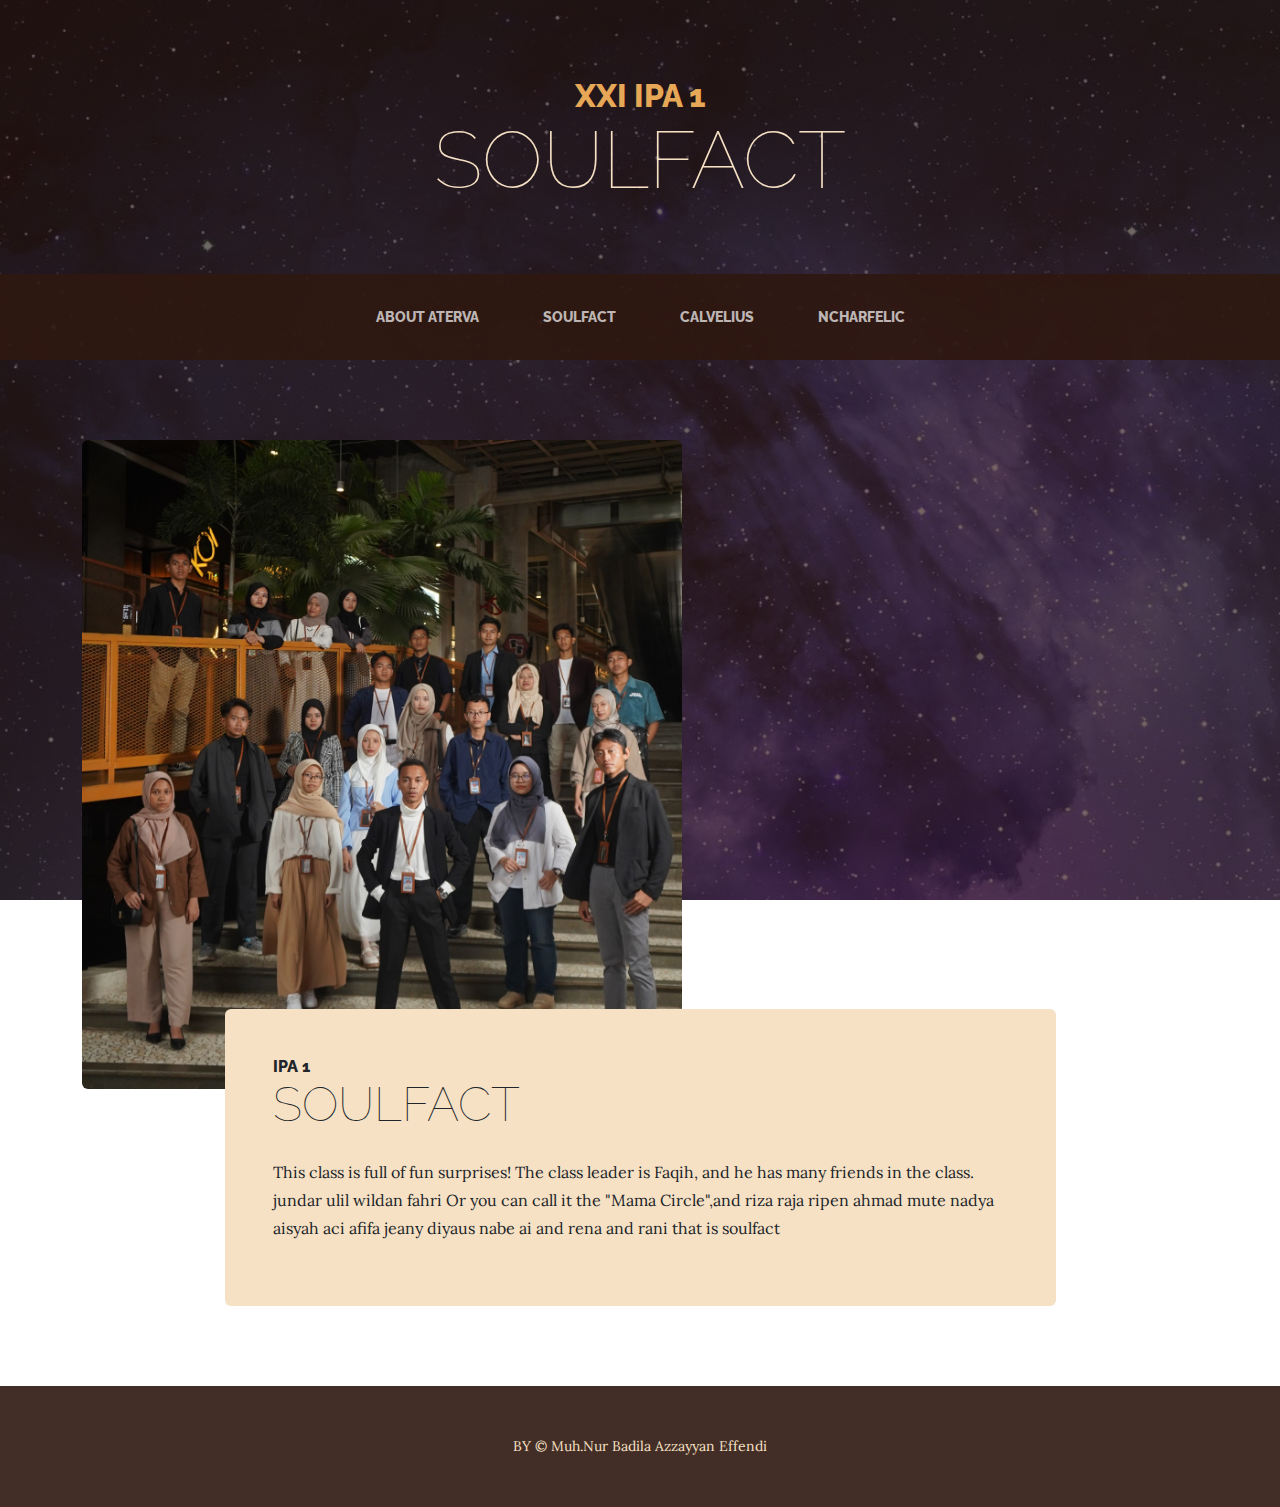
<file: about.html>
<!DOCTYPE html>
<html lang="en">
    <head>
        <meta charset="utf-8" />
        <meta name="viewport" content="width=device-width, initial-scale=1, shrink-to-fit=no" />
        <meta name="description" content="" />
        <meta name="author" content="" />
        <title>BADILA ZAYYAN</title>
        <link rel="icon" type="image/x-icon" href="assets/favicon.ico" />
        <!-- Google fonts-->
        <link href="https://fonts.googleapis.com/css?family=Raleway:100,100i,200,200i,300,300i,400,400i,500,500i,600,600i,700,700i,800,800i,900,900i" rel="stylesheet" />
        <link href="https://fonts.googleapis.com/css?family=Lora:400,400i,700,700i" rel="stylesheet" />
        <!-- Core theme CSS (includes Bootstrap)-->
        <link href="css/styles.css" rel="stylesheet" />
    </head>
    <body>
        <header>
            <h1 class="site-heading text-center text-faded d-none d-lg-block">
                <span class="site-heading-upper text-primary mb-3">XXI IPA 1</span>
                <span class="site-heading-lower">SOULFACT</span>
            </h1>
        </header>
        <!-- Navigation-->
        <nav class="navbar navbar-expand-lg navbar-dark py-lg-4" id="mainNav">
            <div class="container">
                <a class="navbar-brand text-uppercase fw-bold d-lg-none" href="index.html">Start Bootstrap</a>
                <button class="navbar-toggler" type="button" data-bs-toggle="collapse" data-bs-target="#navbarSupportedContent" aria-controls="navbarSupportedContent" aria-expanded="false" aria-label="Toggle navigation"><span class="navbar-toggler-icon"></span></button>
                <div class="collapse navbar-collapse" id="navbarSupportedContent">
                    <ul class="navbar-nav mx-auto">
                        <li class="nav-item px-lg-4"><a class="nav-link text-uppercase" href="index.html">about ATERVA</a></li>
                        <li class="nav-item px-lg-4"><a class="nav-link text-uppercase" href="about.html">SOULFACT</a></li>
                        <li class="nav-item px-lg-4"><a class="nav-link text-uppercase" href="products.html">CALVELIUS</a></li>
                        <li class="nav-item px-lg-4"><a class="nav-link text-uppercase" href="store.html">NCHARFELIC</a></li>
                    </ul>
                </div>
            </div>
        </nav>
        <section class="page-section about-heading">
            <div class="container">
                <img class="img-fluid rounded about-heading-img mb-3 mb-lg-0" src="assets/img/colpek.JPG" alt="colpek" width="600" height="400"/> 
        
                <div class="about-heading-content">
                    <div class="row">
                        <div class="col-xl-9 col-lg-10 mx-auto">
                            <div class="bg-faded rounded p-5">
                                <h2 class="section-heading mb-4">
                                    <span class="section-heading-upper">IPA 1</span>
                                    <span class="section-heading-lower">SOULFACT</span>
                                </h2>
                                <p>This class is full of fun surprises! The class leader is Faqih, and he has many friends in the class. jundar ulil wildan fahri Or you can call it the "Mama Circle",and riza raja ripen ahmad mute nadya aisyah aci afifa jeany diyaus nabe ai and rena and rani that is soulfact</p>
                                <p class="mb-0">
                                   
                                </p>
                            </div>
                        </div>
                    </div>
                </div>
            </div>
        </section>
        <footer class="footer text-faded text-center py-5">
            <div class="container"><p class="m-0 small">BY &copy; Muh.Nur Badila Azzayyan Effendi</p></div>
        </footer>
        <!-- Bootstrap core JS-->
        <script src="https://cdn.jsdelivr.net/npm/bootstrap@5.2.3/dist/js/bootstrap.bundle.min.js"></script>
        <!-- Core theme JS-->
        <script src="js/scripts.js"></script>
    </body>
</html>
</file>
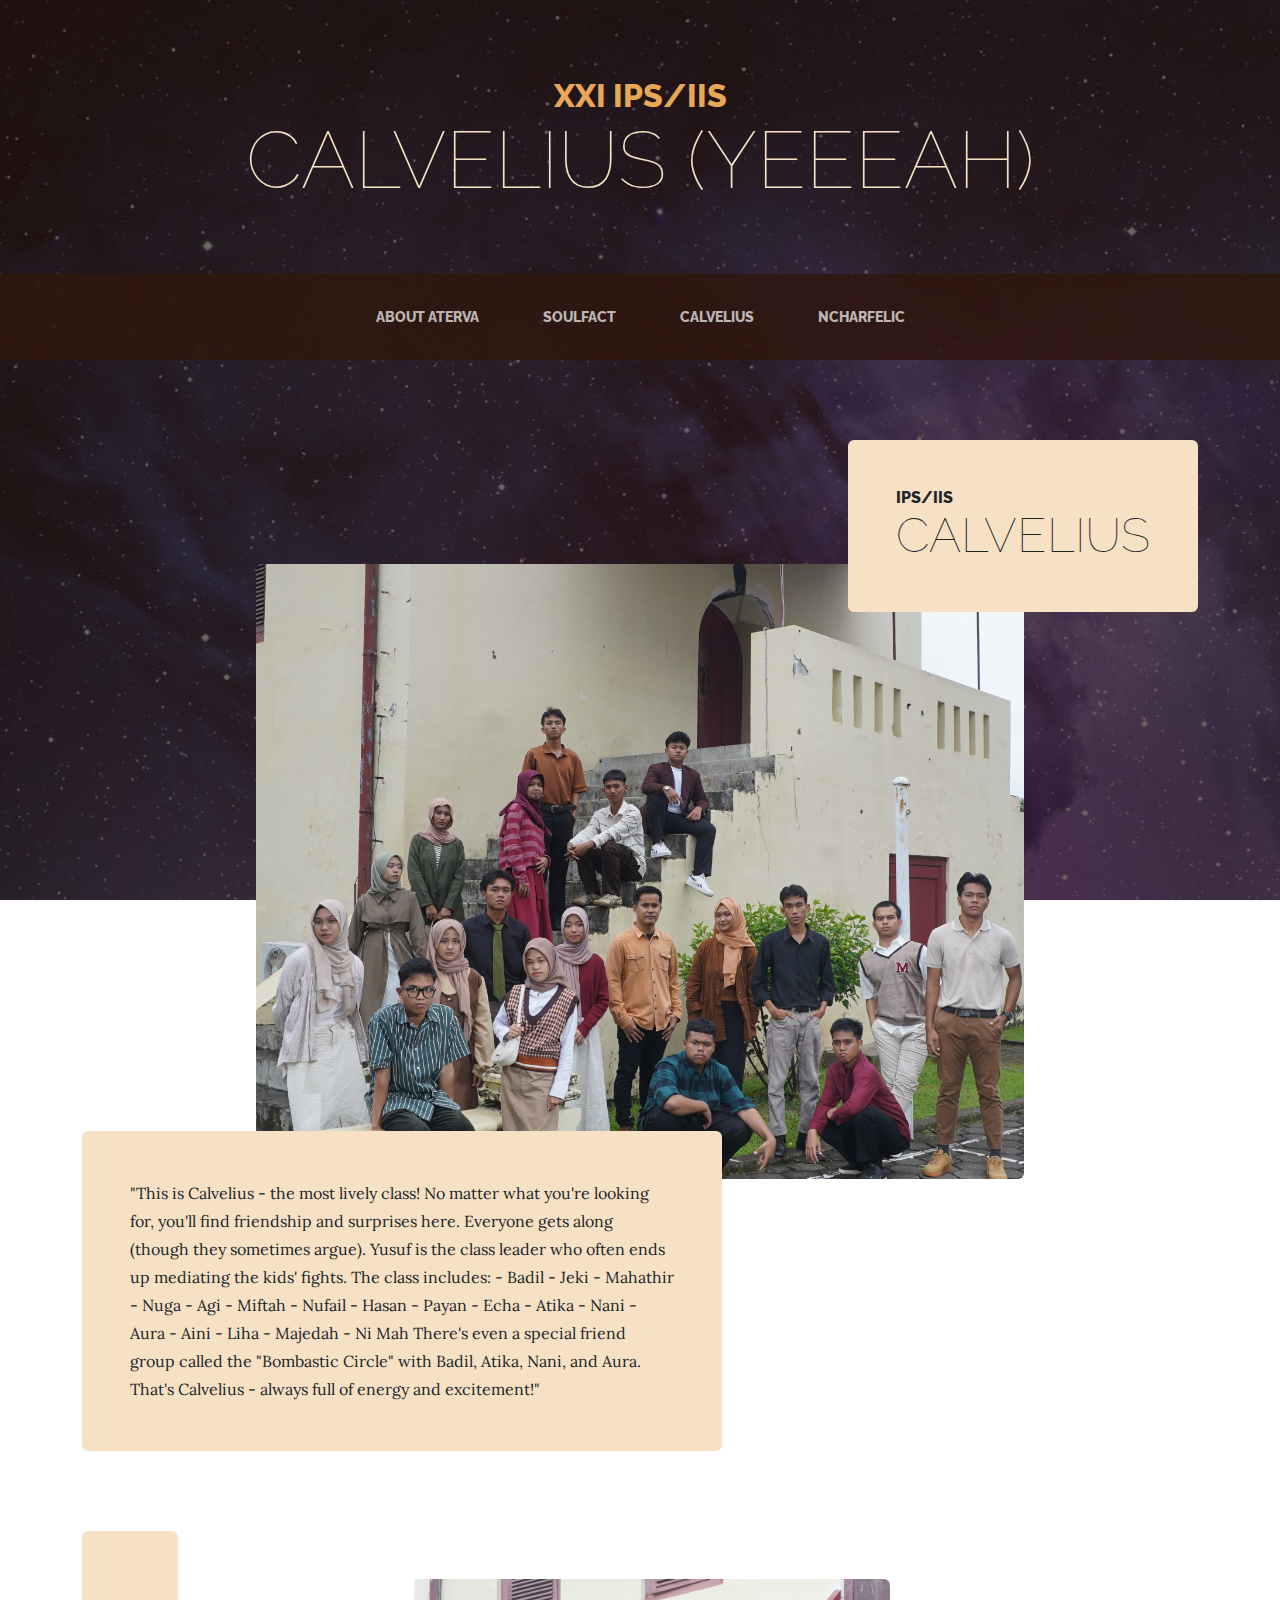
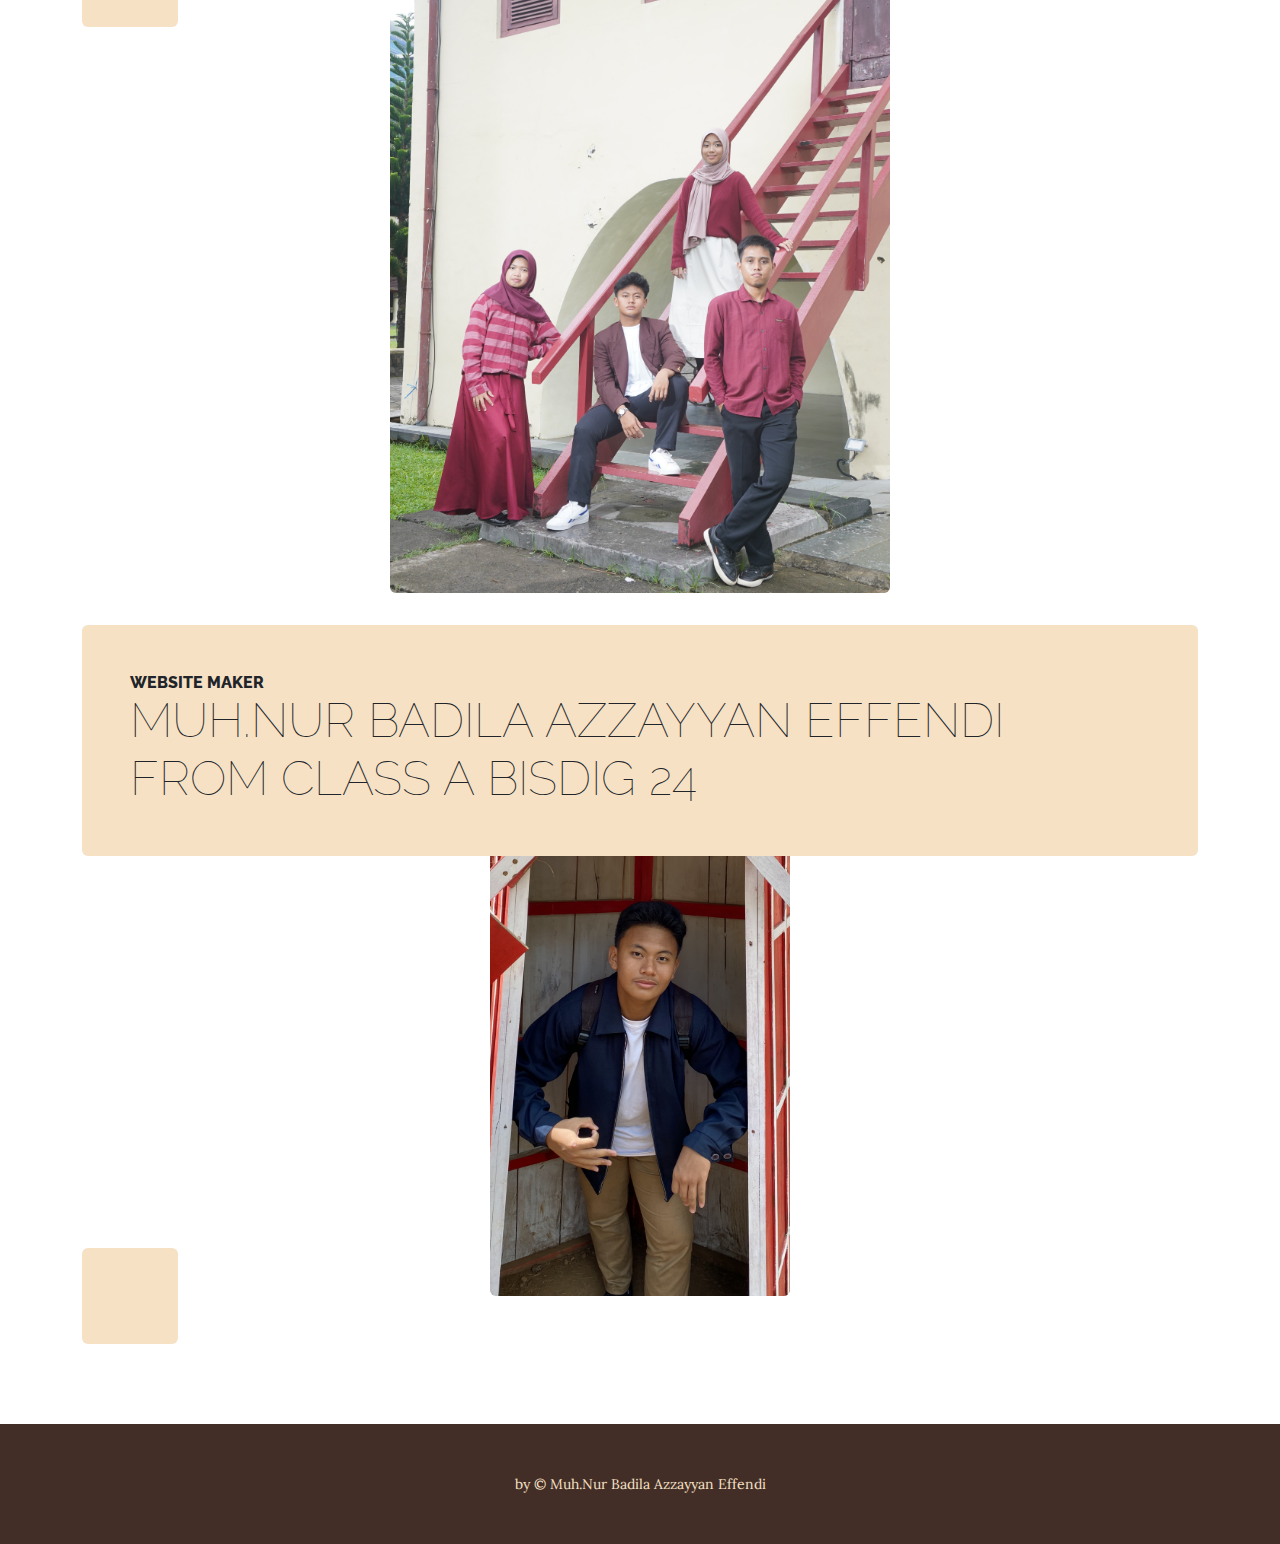
<file: products.html>
<!DOCTYPE html>
<html lang="en">
    <head>
        <meta charset="utf-8" />
        <meta name="viewport" content="width=device-width, initial-scale=1, shrink-to-fit=no" />
        <meta name="description" content="" />
        <meta name="author" content="" />
        <title>Business Casual - Start Bootstrap Theme</title>
        <link rel="icon" type="image/x-icon" href="assets/favicon.ico" />
        <!-- Google fonts-->
        <link href="https://fonts.googleapis.com/css?family=Raleway:100,100i,200,200i,300,300i,400,400i,500,500i,600,600i,700,700i,800,800i,900,900i" rel="stylesheet" />
        <link href="https://fonts.googleapis.com/css?family=Lora:400,400i,700,700i" rel="stylesheet" />
        <!-- Core theme CSS (includes Bootstrap)-->
        <link href="css/styles.css" rel="stylesheet" />
    </head>
    <body>
        <header>
            <h1 class="site-heading text-center text-faded d-none d-lg-block">
                <span class="site-heading-upper text-primary mb-3">XXI IPS/IIS</span>
                <span class="site-heading-lower">CALVELIUS (YEEEAH)</span>
            </h1>
        </header>
        <!-- Navigation-->
        <nav class="navbar navbar-expand-lg navbar-dark py-lg-4" id="mainNav">
            <div class="container">
                <a class="navbar-brand text-uppercase fw-bold d-lg-none" href="index.html">Start Bootstrap</a>
                <button class="navbar-toggler" type="button" data-bs-toggle="collapse" data-bs-target="#navbarSupportedContent" aria-controls="navbarSupportedContent" aria-expanded="false" aria-label="Toggle navigation"><span class="navbar-toggler-icon"></span></button>
                <div class="collapse navbar-collapse" id="navbarSupportedContent">
                    <ul class="navbar-nav mx-auto">
                        <li class="nav-item px-lg-4"><a class="nav-link text-uppercase" href="index.html">about ATERVA</a></li>
                        <li class="nav-item px-lg-4"><a class="nav-link text-uppercase" href="about.html">SOULFACT</a></li>
                        <li class="nav-item px-lg-4"><a class="nav-link text-uppercase" href="products.html">CALVELIUS</a></li>
                        <li class="nav-item px-lg-4"><a class="nav-link text-uppercase" href="store.html">NCHARFELIC</a></li>
                    </ul>
                </div>
            </div>
        </nav>
        <section class="page-section">
            <div class="container">
                <div class="product-item">
                    <div class="product-item-title d-flex">
                        <div class="bg-faded p-5 d-flex ms-auto rounded">
                            <h2 class="section-heading mb-0">
                                <span class="section-heading-upper">IPS/IIS</span>
                                <span class="section-heading-lower">CALVELIUS</span>
                            </h2>
                        </div>
                    </div>
                    <img class="product-item-img mx-auto d-flex rounded img-fluid mb-3 mb-lg-0" src="assets/img/CALPE.JPG" alt="..." />
                    <div class="product-item-description d-flex me-auto">
                        <div class="bg-faded p-5 rounded"><p class="mb-0">
                            "This is Calvelius - the most lively class!  
                            
                            No matter what you're looking for, you'll find friendship and surprises here. Everyone gets along (though they sometimes argue). Yusuf is the class leader who often ends up mediating the kids' fights.  
                            
                            The class includes:  
                            - Badil  
                            - Jeki  
                            - Mahathir  
                            - Nuga  
                            - Agi  
                            - Miftah  
                            - Nufail  
                            - Hasan  
                            - Payan  
                            - Echa  
                            - Atika  
                            - Nani  
                            - Aura  
                            - Aini  
                            - Liha  
                            - Majedah  
                            - Ni Mah  
                            
                            There's even a special friend group called the "Bombastic Circle" with Badil, Atika, Nani, and Aura.  
                            
                            That's Calvelius - always full of energy and excitement!"  
                            
                            </p></div>
                    </div>
                </div>
            </div>
        </section>
        <section class="page-section">
            <div class="container">
                <div class="product-item">
                    <div class="product-item-title d-flex">
                        <div class="bg-faded p-5 d-flex me-auto rounded">
                            <h2 class="section-heading mb-0">
                                
                            </h2>
                        </div>
                    </div>
                    <img class="product-item-img mx-auto d-flex rounded img-fluid mb-3 mb-lg-0" src="assets/img/zayyan.JPG" alt="zayyan" width="500" height="400" />
                    <div class="product-item-description d-flex ms-auto">
                        
                </div>
            </div>
        </section>
        <section class="page-section">
            <div class="container">
                <div class="product-item">
                    <div class="product-item-title d-flex">
                        <div class="bg-faded p-5 d-flex ms-auto rounded">
                            <h2 class="section-heading mb-0">
                                <span class="section-heading-upper">Website maker</span>
                                <span class="section-heading-lower">Muh.Nur Badila Azzayyan Effendi from class A bisdig 24</span>
                            </h2>
                        </div>
                    </div>
                    <img class="product-item-img mx-auto d-flex rounded img-fluid mb-3 mb-lg-0" src="assets/img/uwaw.jpg" alt="uwaw" width="300" height="400" />
                    <div class="product-item-description d-flex me-auto">
                        <div class="bg-faded p-5 rounded"><p class="mb-0"></p></div>
                    
            </div>
        </section>
        <footer class="footer text-faded text-center py-5">
            <div class="container"><p class="m-0 small">by &copy; Muh.Nur Badila Azzayyan Effendi</p></div>
        </footer>
        <!-- Bootstrap core JS-->
        <script src="https://cdn.jsdelivr.net/npm/bootstrap@5.2.3/dist/js/bootstrap.bundle.min.js"></script>
        <!-- Core theme JS-->
        <script src="js/scripts.js"></script>
    </body>
</html>
</file>
